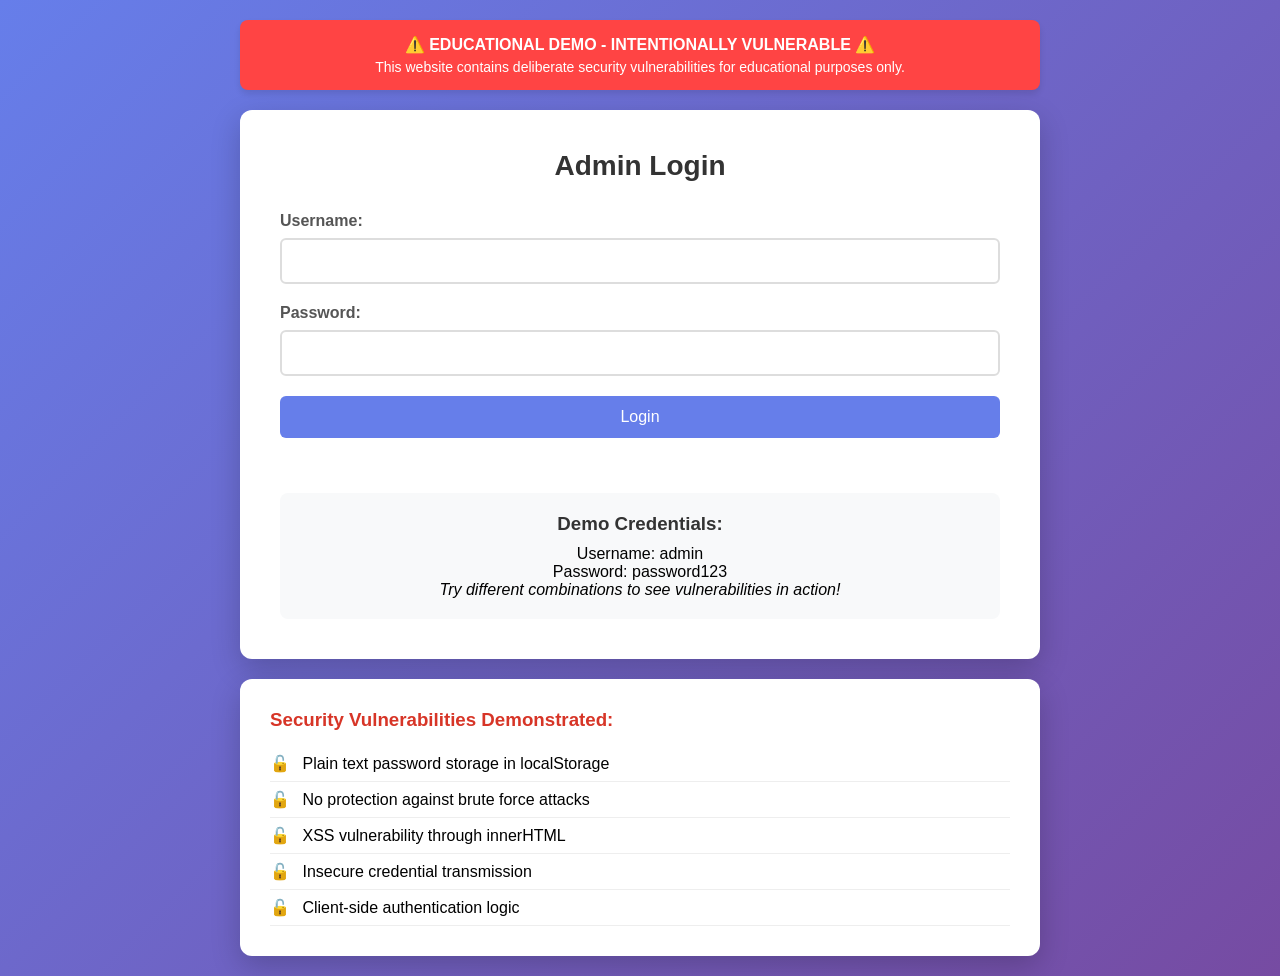
<file: security-demo/index.html>
<!DOCTYPE html>
<html lang="en">
<head>
    <meta charset="UTF-8">
    <meta name="viewport" content="width=device-width, initial-scale=1.0">
    <title>Vulnerable Login Demo - Educational Purpose</title>
    <link rel="stylesheet" href="styles.css">
</head>
<body>
    <div class="container">
        <div class="warning-banner">
            ⚠️ EDUCATIONAL DEMO - INTENTIONALLY VULNERABLE ⚠️
            <p>This website contains deliberate security vulnerabilities for educational purposes only.</p>
        </div>
        
        <div class="login-form">
            <h2>Admin Login</h2>
            <form id="loginForm">
                <div class="form-group">
                    <label for="username">Username:</label>
                    <input type="text" id="username" name="username" required>
                </div>
                <div class="form-group">
                    <label for="password">Password:</label>
                    <input type="password" id="password" name="password" required>
                </div>
                <button type="submit">Login</button>
            </form>
            
            <div id="loginMessage"></div>
            
            <div class="demo-credentials">
                <h3>Demo Credentials:</h3>
                <p>Username: admin</p>
                <p>Password: password123</p>
                <p><em>Try different combinations to see vulnerabilities in action!</em></p>
            </div>
        </div>
        
        <div class="vulnerability-info">
            <h3>Security Vulnerabilities Demonstrated:</h3>
            <ul>
                <li>Plain text password storage in localStorage</li>
                <li>No protection against brute force attacks</li>
                <li>XSS vulnerability through innerHTML</li>
                <li>Insecure credential transmission</li>
                <li>Client-side authentication logic</li>
            </ul>
        </div>
    </div>
    
    <script src="login.js"></script>
</body>
</html>
</file>
<file: security-demo/styles.css>
/* CSS Styles for Vulnerable Demo */
* {
    margin: 0;
    padding: 0;
    box-sizing: border-box;
}

body {
    font-family: 'Arial', sans-serif;
    background: linear-gradient(135deg, #667eea 0%, #764ba2 100%);
    min-height: 100vh;
    display: flex;
    align-items: center;
    justify-content: center;
}

.container {
    width: 100%;
    max-width: 800px;
    margin: 20px;
}

.warning-banner {
    background: #ff4444;
    color: white;
    padding: 15px;
    text-align: center;
    border-radius: 8px;
    margin-bottom: 20px;
    font-weight: bold;
    box-shadow: 0 4px 6px rgba(0, 0, 0, 0.1);
}

.warning-banner p {
    margin-top: 5px;
    font-size: 14px;
    font-weight: normal;
}

.login-form {
    background: white;
    padding: 40px;
    border-radius: 12px;
    box-shadow: 0 10px 30px rgba(0, 0, 0, 0.2);
    margin-bottom: 20px;
}

.login-form h2 {
    text-align: center;
    margin-bottom: 30px;
    color: #333;
    font-size: 28px;
}

.form-group {
    margin-bottom: 20px;
}

.form-group label {
    display: block;
    margin-bottom: 8px;
    color: #555;
    font-weight: bold;
}

.form-group input {
    width: 100%;
    padding: 12px;
    border: 2px solid #ddd;
    border-radius: 6px;
    font-size: 16px;
    transition: border-color 0.3s;
}

.form-group input:focus {
    outline: none;
    border-color: #667eea;
}

button {
    width: 100%;
    padding: 12px;
    background: #667eea;
    color: white;
    border: none;
    border-radius: 6px;
    font-size: 16px;
    cursor: pointer;
    transition: background 0.3s;
}

button:hover {
    background: #5a6fd8;
}

#loginMessage {
    margin-top: 15px;
    padding: 10px;
    border-radius: 4px;
    text-align: center;
}

.demo-credentials {
    background: #f8f9fa;
    padding: 20px;
    border-radius: 8px;
    margin-top: 20px;
    text-align: center;
}

.demo-credentials h3 {
    color: #333;
    margin-bottom: 10px;
}

.vulnerability-info {
    background: white;
    padding: 30px;
    border-radius: 12px;
    box-shadow: 0 10px 30px rgba(0, 0, 0, 0.2);
}

.vulnerability-info h3 {
    color: #d73527;
    margin-bottom: 15px;
}

.vulnerability-info ul {
    list-style-type: none;
    padding-left: 0;
}

.vulnerability-info li {
    padding: 8px 0;
    border-bottom: 1px solid #eee;
}

.vulnerability-info li:before {
    content: "🔓 ";
    margin-right: 8px;
}

/* Dashboard Styles */
.dashboard {
    background: white;
    border-radius: 12px;
    box-shadow: 0 10px 30px rgba(0, 0, 0, 0.2);
    overflow: hidden;
}

.dashboard-header {
    background: #667eea;
    color: white;
    padding: 20px 30px;
    display: flex;
    justify-content: space-between;
    align-items: center;
}

.dashboard-header h1 {
    font-size: 24px;
}

.user-info {
    display: flex;
    align-items: center;
    gap: 15px;
}

.user-info button {
    width: auto;
    padding: 8px 16px;
    background: #ff4444;
    font-size: 14px;
}

.dashboard-content {
    padding: 30px;
}

.stats-grid {
    display: grid;
    grid-template-columns: repeat(auto-fit, minmax(200px, 1fr));
    gap: 20px;
    margin-bottom: 30px;
}

.stat-card {
    background: #f8f9fa;
    padding: 20px;
    border-radius: 8px;
    text-align: center;
    border: 1px solid #e9ecef;
}

.stat-card h3 {
    color: #495057;
    margin-bottom: 10px;
}

.stat-number {
    font-size: 24px;
    font-weight: bold;
    color: #667eea;
}

.admin-panel {
    border-top: 2px solid #e9ecef;
    padding-top: 30px;
}

.admin-panel h3 {
    color: #333;
    margin-bottom: 20px;
}

.action-section {
    background: #f8f9fa;
    padding: 20px;
    border-radius: 8px;
    margin-bottom: 20px;
}

.action-section h4 {
    color: #495057;
    margin-bottom: 15px;
}

.action-section input {
    width: calc(100% - 120px);
    margin-right: 10px;
    margin-bottom: 10px;
}

.action-section button {
    width: 100px;
    padding: 12px;
}

#commandOutput, #searchResults {
    margin-top: 15px;
    padding: 15px;
    background: #fff;
    border: 1px solid #ddd;
    border-radius: 4px;
    min-height: 50px;
}

#systemInfo {
    background: #fff;
    padding: 15px;
    border-radius: 4px;
    border: 1px solid #ddd;
}

#systemInfo p {
    margin-bottom: 8px;
    font-family: monospace;
}

/* Mobile Responsiveness */
@media (max-width: 768px) {
    .container {
        margin: 10px;
    }
    
    .login-form, .dashboard-content {
        padding: 20px;
    }
    
    .dashboard-header {
        flex-direction: column;
        gap: 15px;
        text-align: center;
    }
    
    .action-section input {
        width: 100%;
        margin-right: 0;
        margin-bottom: 10px;
    }
    
    .action-section button {
        width: 100%;
    }
}
</file>
